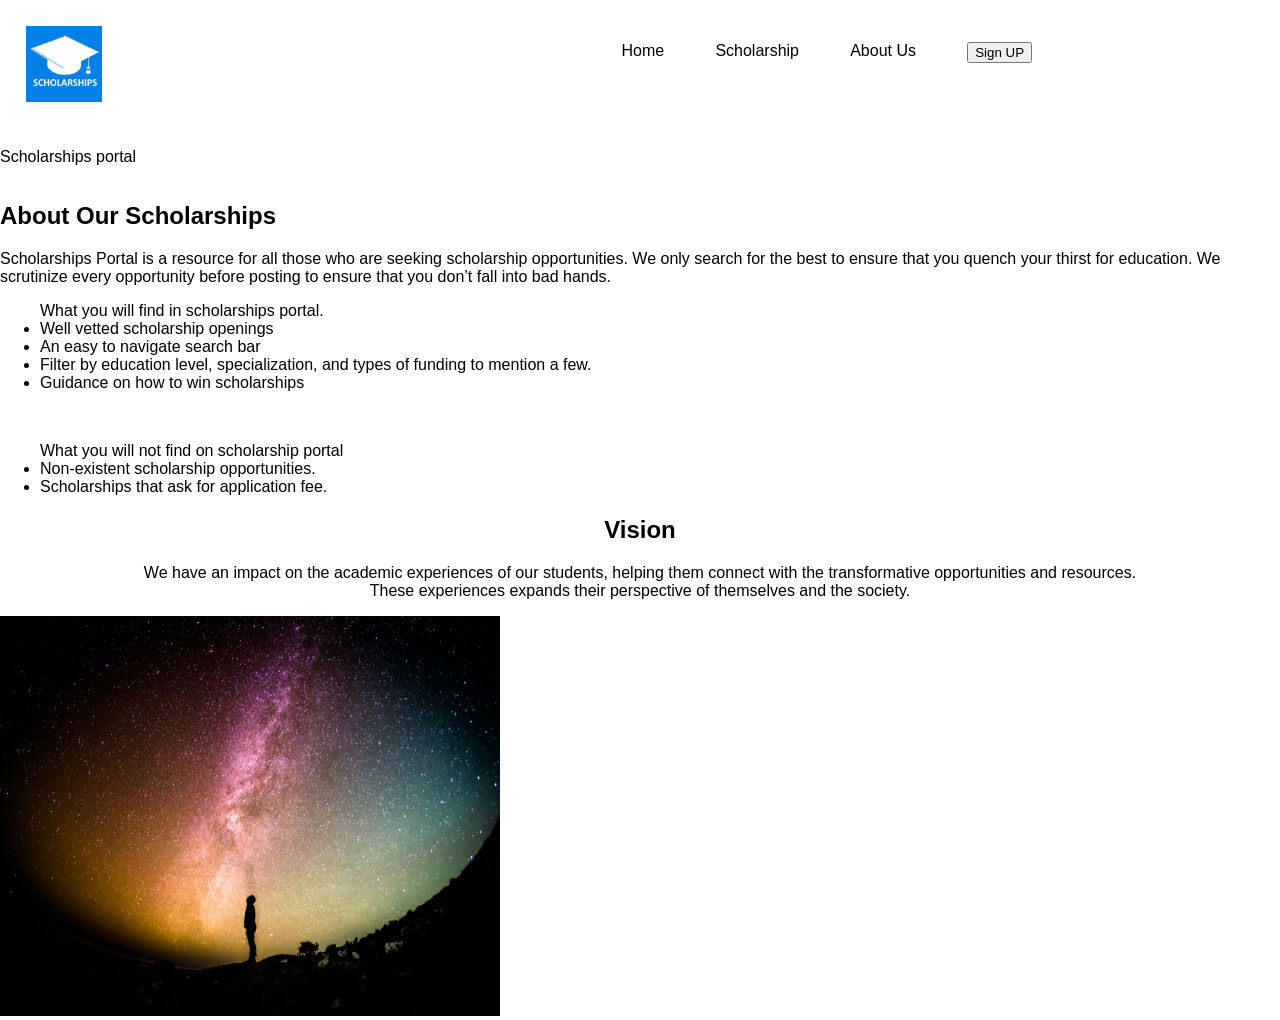
<file: about.html>
<!DOCTYPE html>
<html lang="en">
  <head>
    <meta charset="UTF-8" />
    <meta http-equiv="X-UA-Compatible" content="IE=edge" />
    <meta name="viewport" content="width=device-width, initial-scale=1.0" />
    <link rel="stylesheet" href="/Assets/about.css" />
    <title>About us</title>
  </head>
  <body>
    <div>
      <section id="five">
        <div class="nav-bar">
          <div class="logo">
            <div class="About">
            <img src="./Assets/Images/logo1.jpeg" alt="logo" height="100px" width="100px">
            <center> <p>Scholarships portal</p></center>
          </div>
          </div>
          <div class="nav-links">
            <ul>
              <li><a href="">Home</a></li>
              <li><a href="">Scholarship</a></li>
              <li><a href="">About Us</a></li>
              <li><a href="signup"><button>Sign UP</button></a></li>
            </ul>
          </div>
        </div>
        <div class="container">
          <h1>About Our Scholarships</h1>

          <div class="one">
            <p>
              Scholarships Portal is a resource for all those who are seeking
              scholarship opportunities. We only search for the best to ensure
              that you quench your thirst for education. We scrutinize every
              opportunity before posting to ensure that you don’t fall into bad
              hands.
            </p>
            <div class="two">
              <ul>
                What you will find in scholarships portal.
                <br />
                <li>Well vetted scholarship openings</li>
                <li>An easy to navigate search bar</li>
                <li>
                  Filter by education level, specialization, and types of
                  funding to mention a few.
                </li>
                <li>Guidance on how to win scholarships</li>
              </ul>
              <br />
            </div>
            <div class="three">
              <ul>
                What you will not find on scholarship portal
                <br />
                <li>Non-existent scholarship opportunities.</li>
                <li>Scholarships that ask for application fee.</li>
              </ul>
            </div>
          </div>
          <div class="right">
            <center>
            <h2>Vision</h2>
            <p>
              We have an impact on the academic experiences of our students,
              helping them connect with the transformative opportunities and
              resources. <br />
              These experiences expands their perspective of themselves and the
              society.
            </p>
          </center>
          </div>
          <div class="left">
            <img
              src="./Assets/Images/greg-rakozy-oMpAz-DN-9I-unsplash.jpg"
              alt="image1" height="400px" width="500px"/>
          </div>
        </div>
      </section>
    </div>
  </body>
</html>
</file>
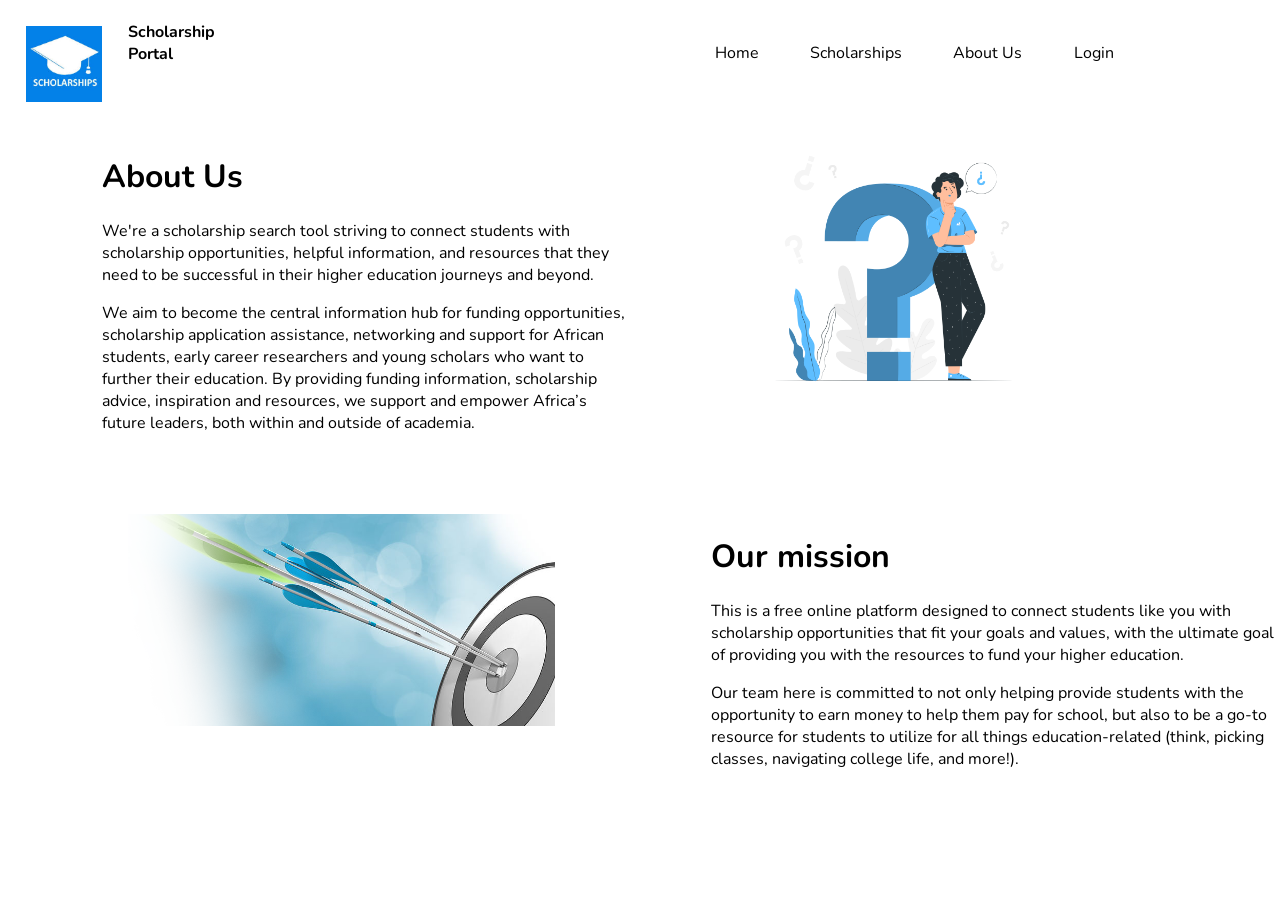
<file: Assets/about.html>
<!DOCTYPE html>
<html lang="en">
<head>
    <meta charset="UTF-8">
    <meta http-equiv="X-UA-Compatible" content="IE=edge">
    <meta name="viewport" content="width=device-width, initial-scale=1.0">
    <link rel="stylesheet" href="https://cdnjs.cloudflare.com/ajax/libs/font-awesome/4.7.0/css/font-awesome.min.css">
    <link rel="preconnect" href="https://fonts.googleapis.com">
    <link rel="preconnect" href="https://fonts.gstatic.com" crossorigin>
    <link href="https://fonts.googleapis.com/css2?family=Concert+One&family=Nunito:wght@200&display=swap" rel="stylesheet">
    <link rel="stylesheet" href="./about.css">
    <title>About us</title>
</head>
<body>
    <div class="nav-bar">
        <div class="logo">
            <div class="logoimage">
                <img src="./Images/logo1.jpeg" alt="">
            </div>
            <div class="logoname">
                <h4>Scholarship Portal</h4>
            </div> 
        </div>
        <div class="nav-links">
            <ul>
                <li><a href="../index.html"> Home</a></li>
                <li><a href="./sc.html">Scholarships</as</li>
                <li><a href="./about.html">About Us</a></li>
                <li><a href="./signup.html" id="login-button">Login</a></li>
            </ul>
        </div>
    </div>


    <div class="about-us">
        <div class="about-desc">
            <h1>About Us</h1>
            <p>We're a scholarship search tool striving to connect students with scholarship opportunities, helpful information, and resources that they need to be successful in their higher education journeys and beyond.</p>
            <p>We aim to become the central information hub for funding opportunities, scholarship application assistance, networking and support for African students, early career researchers and young scholars who want to further their education. By providing funding information, scholarship advice, inspiration and resources, we support and empower Africa’s future leaders, both within and outside of academia.</p>
        </div>
        <div class="about-image">
            <img src="./Images/Questions-pana.png" alt="">
        </div>
    </div>
    <div class="our-mission">
        <div class="mission-image">
            <img src="./Images/our-mission.png" alt="">
        </div>
        <div class="mission">
            <h1>Our mission</h1>
            <p>This is a free online platform designed to connect students like you with scholarship opportunities that fit your goals and values, with the ultimate goal of providing you with the resources to fund your higher education.</p>
            <p>Our team here is committed to not only helping provide students with the opportunity to earn money to help them pay for school, but also to be a go-to resource for students to utilize for all things education-related (think, picking classes, navigating college life, and more!).</p>
        </div>
    </div>
    
</body>
</html>
</file>
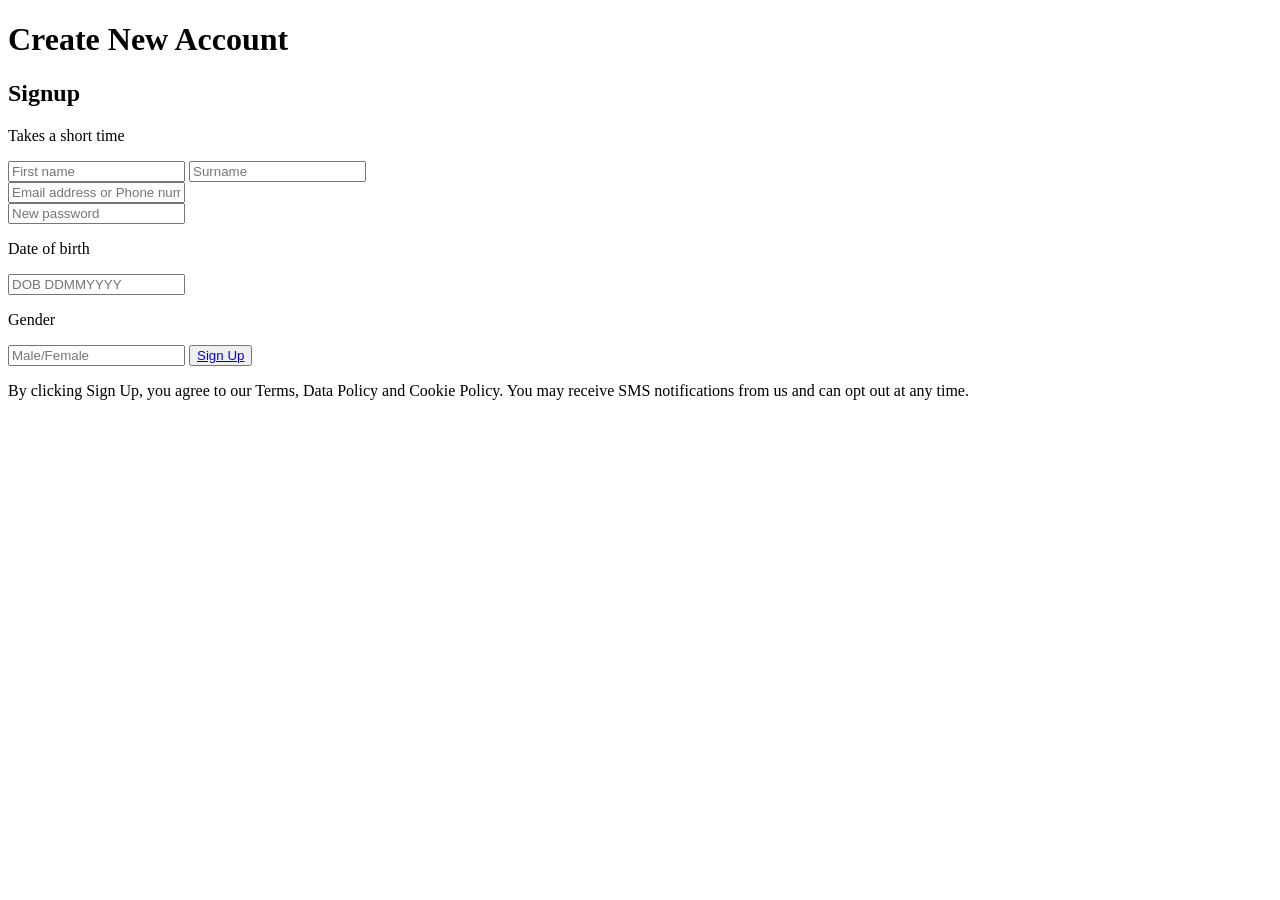
<file: Assets/create_new _account.html>
<!DOCTYPE html>
<html lang="en">
<head>
    <meta charset="UTF-8">
    <meta http-equiv="X-UA-Compatible" content="IE=edge">
    <meta name="viewport" content="width=device-width, initial-scale=1.0">
    <title>Create New Account</title>
</head>
<body>
   <h1>Create New Account</h1> 
   <div class="signup">
        <div class="formsignup">
            <form action="">
                <div> 
                    <h2>Signup</h2>
                    <p>Takes a short time</p>  
                </div>
                <div class="formsn">
                <div class="first">
                  <input type="text" minlength="3" maxlength="8" placeholder="First name"required>
                  <input type="text" minlength="3" maxlength="8" placeholder="Surname"required>
                </div>
                <div class="second" > 
                   <input type="text" minlength="3" maxlength="30" placeholder="Email address or Phone number" required>
                </div>
                   <input type="text" minlength="3" maxlength="8" placeholder="New password" required>
                <p>Date of birth</p>
                <input type="text" minlength="4"maxlength="8" placeholder="DOB DDMMYYYY"required>
                <p>Gender</p>
                <input type="text" minlength="4"maxlength="8" placeholder="Male/Female"required>
                <button type="button">   <a href="./create_new _account.html">Sign Up</a></button> 
                <p>By clicking Sign Up, you agree to our Terms, Data Policy and Cookie Policy. You may receive SMS notifications from us and can opt out at any time.</p>  
                </div>
            </form>
        </div>
   </div>

</body>
</html>
</file>
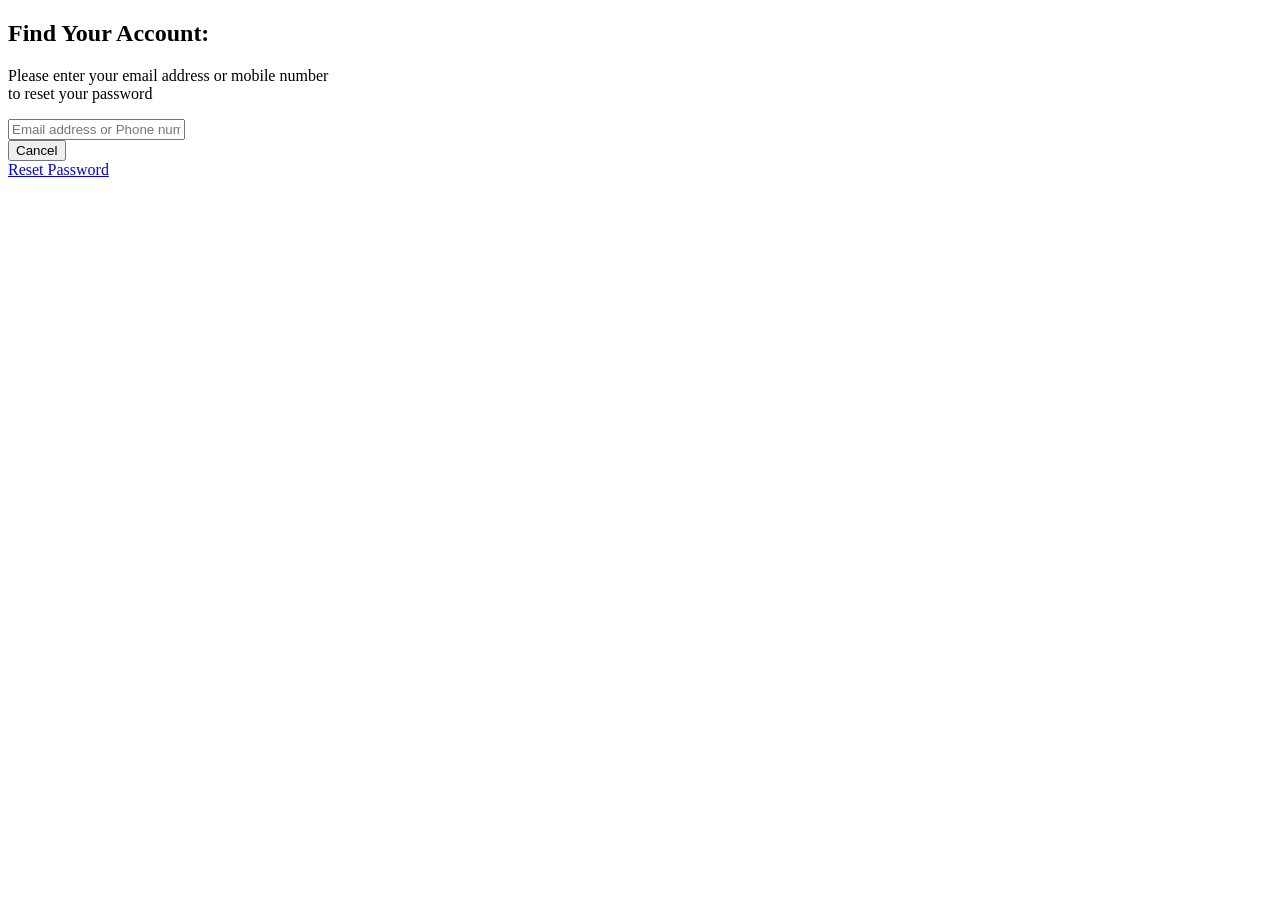
<file: Assets/forgot.html>
<!DOCTYPE html>
<html lang="en">
<head>
    <meta charset="UTF-8">
    <meta http-equiv="X-UA-Compatible" content="IE=edge">
    <meta name="viewport" content="width=device-width, initial-scale=1.0">
    <title>Forgot Password</title>
</head>
<body>
    <div class="formp">
        <form action="">
            <h2>Find Your Account:</h2>
            <p>Please enter your email address or mobile number <br> to reset your password</p>
            <div><input type="text" minlength="3" maxlength="8" placeholder="Email address or Phone number" required> </div>
            <div class="cancel"> <button type="Login">Cancel</button> </div>
            <div class="reset"><a href="#" >Reset Password</a></div>
        </form>

    </div>
</body>
</html>
</file>
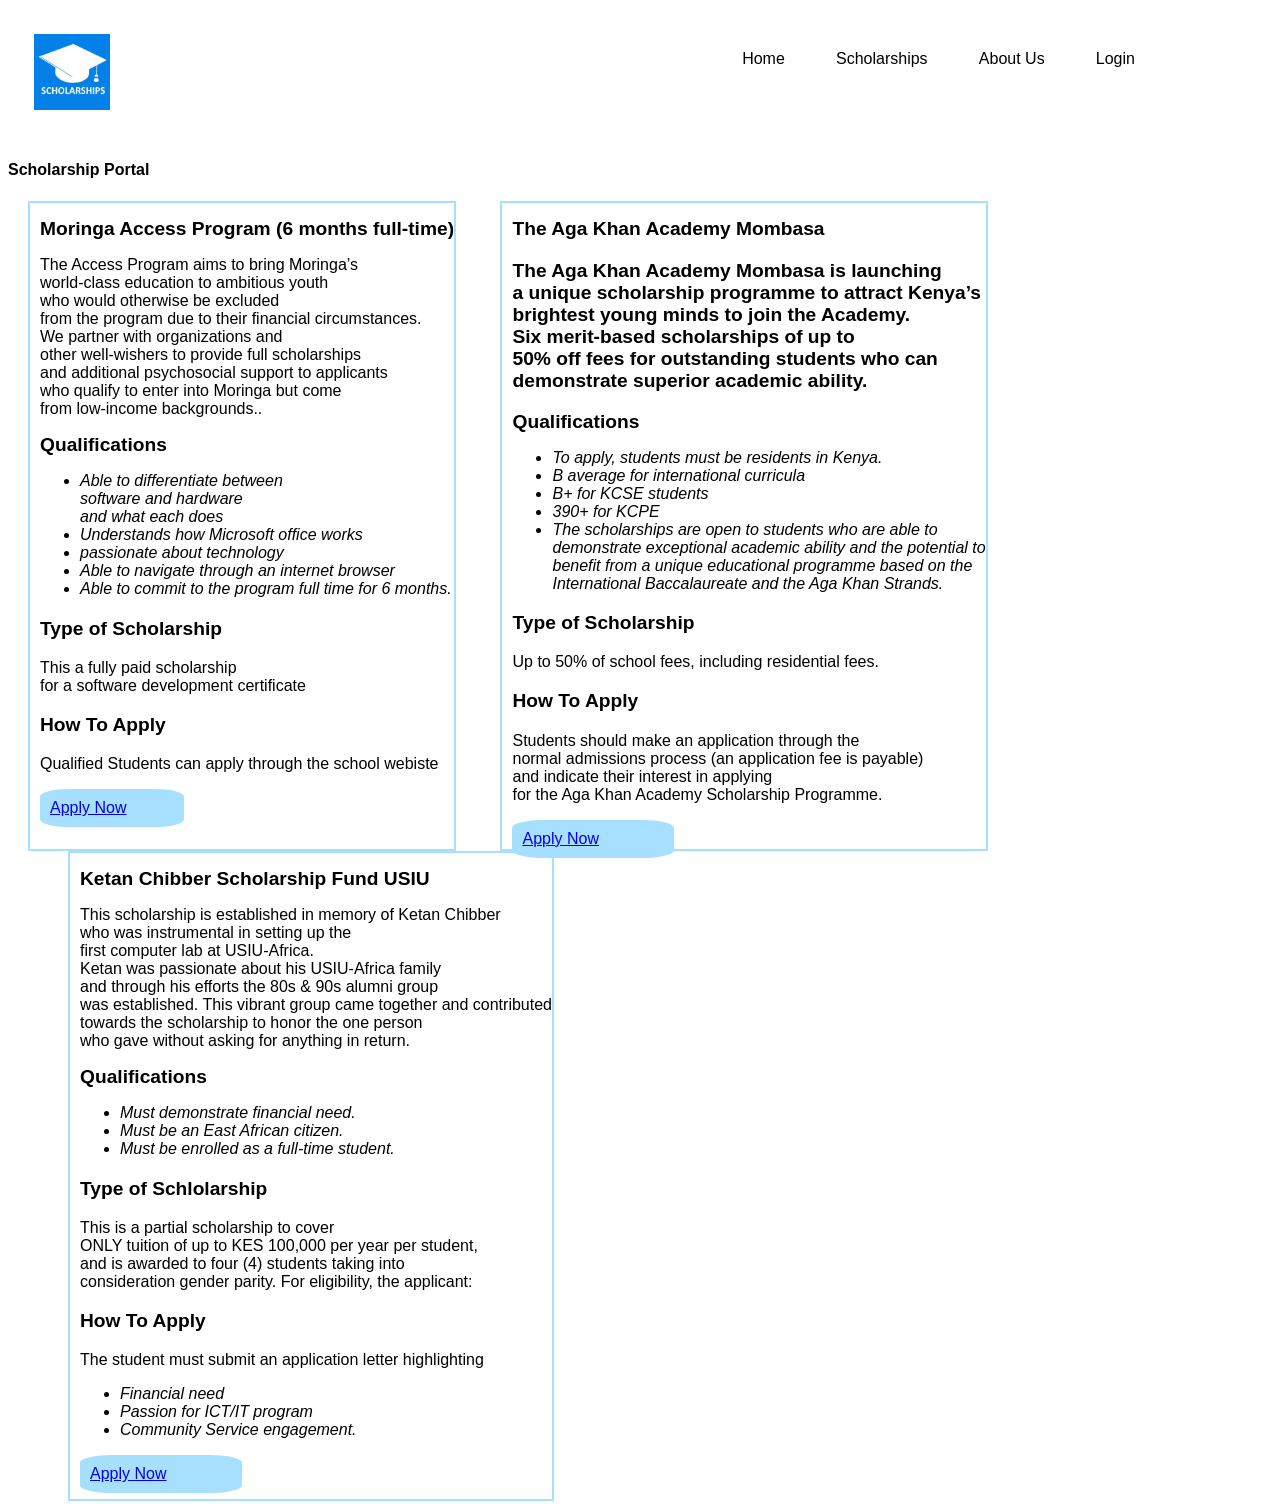
<file: Assets/sc.html>
<!DOCTYPE html>
<html lang="en">

<head>
    <meta charset="UTF-8">
    <meta http-equiv="X-UA-Compatible" content="IE=edge">
    <meta name="viewport" content="width=device-width, initial-scale=1.0">
    <link rel="stylesheet" type="text/css" href="./sc.css">
    <title>Schlolarships Page</title>
</head>

<body>
    <div class="nav-bar">
        <div class="logo">
            <div class="logoimage">
                <img src="./Images/logo1.jpeg" alt="">
            </div>
            <div class="logoname">
                <h4>Scholarship Portal</h4>
            </div> 
        </div>
        <div class="nav-links">
            <ul>
                <li><a href="../index.html"> Home</a></li>
                <li><a href="./sc.html">Scholarships</as</li>
                <li><a href="./about.html">About Us</a></li>
                <li><a href="./signup.html" id="login-button">Login</a></li>
            </ul>
        </div>
    </div>

    <section id="Scholarships">
        <div class="column">
            <div class="Moringa">
                <h1>Moringa Access Program (6 months full-time)</h1>
                <p>
                    The Access Program aims to bring Moringa’s <br> world-class education to ambitious youth <br>who
                    would otherwise be excluded<br> from the program due to their financial circumstances. <br>We
                    partner with organizations and <br>other well-wishers to provide full scholarships <br>and
                    additional psychosocial support to applicants <br>who qualify to enter into Moringa but come <br>
                    from low-income backgrounds..
                </p>
                <h2> Qualifications</h2>
                <ul>
                    <li>Able to differentiate between <br> software and hardware<br> and what each does</li>
                    <li>Understands how Microsoft office works</li>
                    <li>passionate about technology</li>
                    <li>Able to navigate through an internet browser</li>
                    <li>Able to commit to the program full time for 6 months.</li>
                </ul>
                <h3>Type of Scholarship</h3>
                <P>This a fully paid scholarship <br>for a software development certificate</P>
                <h3> How To Apply</h3>
                <P> Qualified Students can apply through the school webiste</P>
                <div class="Apply">
                    <div class="MR">
                    <a href="https://moringaschool.com/financial-aid/access-program/"target="_blank" >Apply Now</a>
                     </div>
                </div>
            </div>
        </div>

        <!--Agakhan-->
        <div class="column">
            <div class="Agakhan">
                <h1>The Aga Khan Academy Mombasa <h1>
                <p>The Aga Khan Academy Mombasa is launching <br>a unique scholarship programme to attract Kenya’s <br>brightest young minds to join the Academy.<br>Six merit-based scholarships of up to <br>50% off fees for outstanding students who can
                <br>demonstrate superior academic ability.
                </p>
                      
                <h2> Qualifications</h2>
                <ul>
                    <li> To apply, students must be residents in Kenya. </li>
                    <li>B average for international curricula</li>
                    <li>B+ for KCSE students</li>
                    <li>390+ for KCPE</li>
                    <li>The scholarships are open to students who are able to <br>demonstrate exceptional academic ability and the potential to <br>benefit from a unique educational programme based on the <br>International Baccalaureate and the Aga Khan Strands.</li>
                </ul>
                <h3>Type of Scholarship</h3>
                <p>
                    Up to 50% of school fees, including residential fees.
                </p>
                <h3> How To Apply</h3>
                <P>Students should make an application through the <br>normal admissions process (an application fee is payable) <br>and indicate their interest in applying <br>for the Aga Khan Academy Scholarship Programme.<br>
                    </P>

                <div class="Apply">
                <div class="AG">
                <a href="https://www.agakhanacademies.org/mombasa/scholarship-programme" target="_blank">Apply Now</a>
                </div>
                </div>
                 </div>

            </div>
        </div>

        <!--USIU-->
        <div class="column">
            <div class="USIU">
                <h1>Ketan Chibber Scholarship Fund USIU</h1>
                <p>This scholarship is established in memory of Ketan Chibber <br>who was instrumental in setting up the <br>first computer lab at USIU-Africa. <br>Ketan was passionate about his USIU-Africa family<br> and through his efforts the 80s & 90s alumni group <br>was established. This vibrant group came together and contributed <br>towards the scholarship to honor the one person <br>who gave without asking for anything in return.

                <h2> Qualifications</h2>
                <ul>
                    <li>Must demonstrate financial need.</li>
                    <li>Must be an East African citizen.</li>
                    <li>Must be enrolled as a full-time student.</li>
                </ul>
                <h3>Type of Schlolarship</h3>
                <p> This is a partial scholarship to cover <br>ONLY tuition of up to KES 100,000 per year per student, <br>and is awarded to four (4) students taking into <br>consideration gender parity. For eligibility, the applicant:</p>
            </p>
                <h3> How To Apply</h3>
                <p>The student must submit an application letter highlighting</p>
                <ul>
                    <li>Financial need
                    </li>
                    <li>Passion for ICT/IT program
                    </li>
                    <li>Community Service engagement.
                    </li>
                </ul>
                <div class="Apply">
                    <div class="US">
                    <a href="https://www.usiu.ac.ke/94/externally-funded-scholarships-grants/" target="_blank">Apply Now</a>
                    </div>
                    </div>
            </div>
        </div>
    </section>
</body>

</html>
</file>
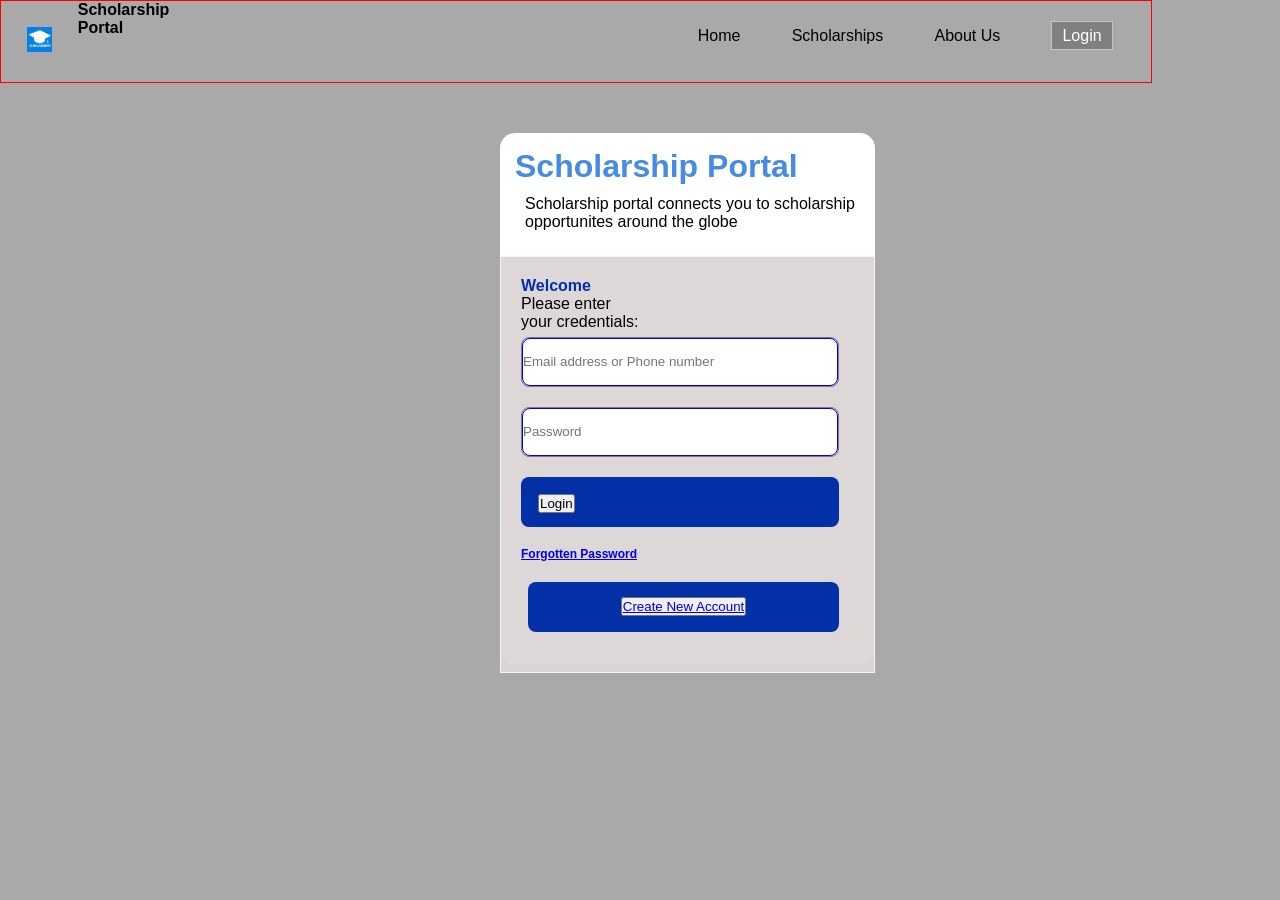
<file: Assets/signup.html>
<!DOCTYPE html>
<html lang="en">
<head>
    <meta charset="UTF-8">
    <meta http-equiv="X-UA-Compatible" content="IE=edge">
    <meta name="viewport" content="width=device-width, initial-scale=1.0">
    <link rel="stylesheet" type="text/css" href="./signup.css">
    <title>Login</title>
</head>
<body>
    <div class="nav-bar">
        <div class="logo">
            <div class="logoimage">
                <img src="./Images/logo1.jpeg" alt="">
            </div>
            <div class="logoname">
                <h4>Scholarship Portal</h4>
            </div> 
        </div>
        <div class="nav-links">
            <ul>
                <li><a href="../index.html"> Home</a></li>
                <li><a href="./sc.html">Scholarships</as</li>
                <li><a href="./about.html">About Us</a></li>
                <li><a href="./signup.html" id="login-button">Login</a></li>
            </ul>
        </div>
    </div>
    <div class="whole">
       
        <div class="left">
            <h1>Scholarship Portal</h1>
            <p>Scholarship portal connects you to scholarship opportunites around the globe</p>
        </div>

        <div class="right" >
            <form class="cent" >
                <div class="welcome" > 
                    <h4>Welcome </h4>
                    <p>Please enter your credentials:</p>  
                </div>
                
                <div class="name"><input type="text" minlength="3" maxlength="8" placeholder="Email address or Phone number" required></div>
                <div class="password" ><input type="password" minlength="4"maxlength="8" placeholder="Password" required></div>
                <div class="login"><button> <a href="./Assets/Pages/signup.html"></a> Login</button></div>
                <div  class="blue"><a href="./forgot.html" >Forgotten Password</a></div>
                <div class="green"><button type="button"><a href="./create_new _account.html">Create New Account</a></button></div>
            </form>
        </div>
        
    </div>   
</body>
</html>
</file>
<file: Assets/about.css>
body{
  padding: 0;
  margin: 0;
  
}

*{
  font-family:  'Nunito', sans-serif;
}
.logo{
  display: flex;
}

.logo img{
  height: 6vw;
  width: auto;
  padding: 2vw;

}
.nav-bar{
  display: flex;
  width: 90%;
  margin-bottom: 0px;
  padding: 0px;
}
.nav-links{
  margin-right: 1vw;
  width: 80%;
}
.nav-links ul{
  float: right;
  display: flex;

}
.nav-links ul li{
  list-style: none;
  padding: 2vw;
  float: left;

  
  
}
.nav-links ul li a{
  list-style: none;
  text-decoration: none;
  color: black;

}
.nav-links .signup{
  background-color: #0AA1DD;
  border-radius: 4vw;
  border: none;
  padding: 0.5rem;
}
.about-us{
  width: 80%;
  display: flex;
  padding-bottom: 5vw;

}
.about-us .about-image img{
  width: 68%;
  padding-left: 10vw;
  
}
.about-us  .about-desc{
  padding-left: 8vw;
}
.our-mission{
  display: flex;
  
}
.mission{
  width: 60%;
}
.our-mission .mission-image img{
  padding-left: 10vw;
  width: 60%;
  height: auto;
  
}
</file>
<file: Assets/sc.css>
* {
    font-family: 'Nunito', sans-serif;
}

body {

}

.logo img{
    height: 6vw;
    width: auto;
    padding: 2vw;

}
.nav-bar{
    display: flex;

}
.nav-links{
    margin-right: 1vw;
    width: 80%;
}
.nav-links ul{
    float: right;
    display: flex;



}
.nav-links ul li{
    list-style: none;
    padding: 2vw;
    float: left;

    
    
}
.nav-links ul li a{
    list-style: none;
    text-decoration: none;
    color: black;
  
}
.nav-links .signup{
    background-color: rgb(49, 219, 245);
    border-radius: 30%;
    border: 25%;
    padding: 10px;
}

h1,
h2,
h3 {
    color: black;
    font-size: larger;
    justify-content: space-between;
    font-weight: bolder;

}



.column {
    display: inline-flex;
    justify-content: space-evenly;
    margin-left: 20px;
    margin-right: 20px;
    box-sizing: border-box;
    height: 650px; width: fit-content;


}

p {
    color: black;
}

.column ul li {
    font-style: italic;
}

.Moringa {
    border: 10px;
    padding-left: 10px;
    border: 2px solid #A7DFFF;


}

.Agakhan {
    padding-left: 10px;
    border: 2px solid #A7DFFF;


}

.USIU {
    margin-left: 40px;
    padding-left: 10px;
    border: 2px solid #A7DFFF;

}

.Apply {
    background-color: #A7DFFF;
    border-radius: 20%;
    border: 25%;
    padding: 10px;
    width: 30%;
    align-items: center;
}

.MR,
.AG,
US {
    color: white;
}
</file>
<file: Assets/signup.css>
*{
    margin: 0;
    padding: 0;
    box-sizing: border-box;
    font-family:  'Nunito', sans-serif;
}

body{
    background-color: darkgray;
}
body{
    padding: 0;
    margin: 0;
}

*{
    font-family:  'Nunito', sans-serif;
}
.logo{
    display: flex;
}

.logo img{
    height: 6vw;
    width: auto;
    padding: 2vw;

}
.nav-bar{
    display: flex;
    border:1px solid red;
    width: 90%;
}
.nav-links{
    margin-right: 1vw;
    width: 80%;
}
.nav-links ul{
    float: right;
    display: flex;



}
.nav-links ul li{
    list-style: none;
    padding: 2vw;
    float: left;

    
    
}
.nav-links ul li a{
    list-style: none;
    text-decoration: none;
    color: black;
  
}
.nav-links .signup{
    background-color: rgb(49, 219, 245);
    border-radius: 30%;
    border: 25%;
    padding: 10px;
}

#login-button{
    padding:5px 10px;
    border:1px solid #c4c4c4;
    background-color:grey;
    color:white;
    
}
.top-search{
    display: flex;
    border:1px solid red;
    padding: 10%;
    width: 80%;
}
.top-search .access{
    width: 40%;
    justify-content: space-between;

}
.top-search .student-image{
    width: 40%;
    margin-left: 10vw;
}

.top-search img {
    border-radius: 5vw;
    
}
.top-search .access .search{
    background-color: rgb(49, 219, 245);
    border-radius: 30%;
    border: 25%;
    padding: 10px;
}
.top-search  .search a{
    text-decoration: none;
}
.about{
    border:1px solid red;
    display: flex;
    padding: 10%;

}
.about img{
    border-radius: 5vw;
}
.about .who{
    width: 80%;
}
.about .about-btn{
    background-color: rgb(49, 219, 245);
    border-radius: 30%;
    border: 25%;
    padding: 10px;

}
.about .about-btn a{
    text-decoration: none;
}
.help{
    display: flex;
    width: 100%;
    border: 1px solid rebeccapurple;
}
.help-image{
    width: 50%;
    padding: 10vw 5vw 0vw 5vw;

}
.help-image img{
    border-radius: 5vw;
}

.work-you h1{
    width: 80%;
    text-align: center;
    border: 1px solid greenyellow;
   
}
.icons-help{
    width: 50%;
    padding-top: 1vw;

}
.scholarship-search{
    display: flex;
    


}
.scholarship-search .grid{
    padding: 1vw;
    
}
.process-personal .smiley{
    padding: 1vw;
}
.win .cash{
    padding: 1vw;
}
.process-personal{
    display: flex;
}
.win{
    display: flex;
}
.world-top{
    display: flex;
    padding: 10%;
    border: 6px solid orange;
}
.world-top .world-image img{
    border-radius: 500vw;

}
.worlds .explore{
    background-color: rgb(49, 219, 245);
    border-radius: 30%;
    border: 25%;
    padding: 10px;

}

.worlds .explore a{
    text-decoration: none;
}
.reviewees{
    display: flex;
    justify-content: center;
    align-items: center;
    align-content: space-between;
}
.reviews .toph{
    text-align: center;
}
.reviews .review1{
    border: 1px solid lightgray;
    margin: 4vw;
    border-radius: 2vw;
}
.reviews .review2{
    border: 1px solid lightgray;
    margin: 4vw;
    border-radius: 2vw;
}
.reviews .review3{
    border: 1px solid lightgray;
    margin: 4vw;
    border-radius: 2vw;
}
.connect{
    border: 2px solid lightgray;
    margin: 12vw;
    border-radius: 2vw;
    background-color: #F7F5F2;
}
.get-connected{
    text-align: center;
    padding: 2vw;
}
footer .footer-content{
    display: flex;
    border: 10px solid yellow;
    background-color:#F7F5F2 ;
}

.footer-links ul li{
    list-style: none;
}
.footer-links ul li a{
    text-decoration: none;
    color: black;
}
footer .social-media-icons{
    margin: 2vw;
    padding: 100px;
}
footer .social-media-icons .fa{
    justify-content: space-between;
    padding: 20px;
    color: black;

}
footer .social-media-icons .h3{
    text-align: center;
    

}
footer .social-media-icons a{
    text-decoration: none;
    list-style: none;
    

}
footer .footer-links{
    padding: 100px;

}
footer .news{
    padding: 100px;
    text-decoration: none;
}
footer .news a{
    text-decoration: none;
}
.checked{
    color: orange;
}



.whole{
    width: 375px;
    height: 532px;
    left: 751px;
    top: 287px;
    background: #FFFFFF;
    border-radius: 15px;
    margin-top: 50px;
    margin-left: 500px;
    margin-bottom: 50px;
}
.welcome{
    width: 167px;
    height: 40px;
    left: 29px;
    top: 29px;
}
.welcome p{
    width: 75%;
}
.right h4{
    color: #0330A6;;
}
.name{
    width: 318px;
    height: 50px;
    left: 29px;
    top: 158px;
    border: 1px solid #847C7C;
    border-radius: 5px;
}
.password{
    width: 318px;
    height: 50px;
    left: 29px;
    top: 239px;
    border: 1px solid #847C7C;
    border-radius: 5px;
}
.login {
    flex-direction: row;
    justify-content: center;
    align-items: center;
    padding: 17px;
    gap: 10px;
    width: 318px;
    height: 50px;
    background: #0330A6;
    border-radius: 7px;
    color: #FFFFFF;
}
.blue{
    width: 194px;
    height: 15px;
    left: 91px;
    top: 382px;
    font-family: 'Montserrat';
    font-style: normal;
    font-weight: 600;
    font-size: 12px;
    line-height: 15px;
    color: #847C7C;
}
.right{
    
    width: 100%;
    padding: 20px;
    background-color: rgba(221, 214, 214, 0.952);
    border: 1px solid rgb(247, 245, 245);
    margin-right: 10px;
}

.green{
    flex-direction: row;
    justify-content: center;
    align-items: center;
    padding: 15px;
    width: 311px;
    height: 50px;
    left: 5px;
    top: 1px ;
    background-color: #0330A6;
    border-radius: 7px;
    color: white;
    display: flex;
    align-items: center;
    margin: 7px;
}
.green{
  
}

.left {
    padding: 15px;
    width: 100%;
}
.left h1{
    color: rgb(72, 139, 228);
}
.left p{
    margin: 10px;
    width: 100%;
}

input {
    height: 48px;
    width: 100%;
    border-radius: 8px;
    border: 1px solid blue;
}

.right div{
    margin-bottom: 20px;
    border-radius: 8px;
}

body{
    padding: 0;
    margin: 0;
}

*{
    font-family:  'Nunito', sans-serif;
}
.logo{
    display: flex;
}

.logo img{
    height: 6vw;
    width: auto;
    padding: 2vw;

}
.nav-bar{
    display: flex;
   
    width: 90%;
}
.nav-links{
    margin-right: 1vw;
    width: 80%;
}
.nav-links ul{
    float: right;
    display: flex;



}
.nav-links ul li{
    list-style: none;
    padding: 2vw;
    float: left;

    
    
}
.nav-links ul li a{
    list-style: none;
    text-decoration: none;
    color: black;
  
}
.nav-links .signup{
    background-color: rgb(49, 219, 245);
    border-radius: 30%;
    border: 25%;
    padding: 10px;
}

#login-button{
    padding:5px 10px;
    border:1px solid #c4c4c4;
    background-color:grey;
    color:white;
    
}
.top-search{
    display: flex;
    border:1px solid red;
    padding: 10%;
    width: 80%;
}
.top-search .access{
    width: 40%;
    justify-content: space-between;

}
.top-search .student-image{
    width: 40%;
    margin-left: 10vw;
}

.top-search img {
    border-radius: 5vw;
    
}
.top-search .access .search{
    background-color: rgb(49, 219, 245);
    border-radius: 30%;
    border: 25%;
    padding: 10px;
}
.top-search  .search a{
    text-decoration: none;
}
.about{
    border:1px solid red;
    display: flex;
    padding: 10%;

}
.about img{
    border-radius: 5vw;
}
.about .who{
    width: 80%;
}
.about .about-btn{
    background-color: rgb(49, 219, 245);
    border-radius: 30%;
    border: 25%;
    padding: 10px;

}
.about .about-btn a{
    text-decoration: none;
}
.help{
    display: flex;
    width: 100%;
    border: 1px solid rebeccapurple;
}
.help-image{
    width: 50%;
    padding: 10vw 5vw 0vw 5vw;

}
.help-image img{
    border-radius: 5vw;
}

.work-you h1{
    width: 80%;
    text-align: center;
    border: 1px solid greenyellow;
   
}
.icons-help{
    width: 50%;
    padding-top: 1vw;

}
.scholarship-search{
    display: flex;
    


}
.scholarship-search .grid{
    padding: 1vw;
    
}
.process-personal .smiley{
    padding: 1vw;
}
.win .cash{
    padding: 1vw;
}
.process-personal{
    display: flex;
}
.win{
    display: flex;
}
.world-top{
    display: flex;
    padding: 10%;
    border: 6px solid orange;
}
.world-top .world-image img{
    border-radius: 500vw;

}
.worlds .explore{
    background-color: rgb(49, 219, 245);
    border-radius: 30%;
    border: 25%;
    padding: 10px;

}

.worlds .explore a{
    text-decoration: none;
}
.reviewees{
    display: flex;
    justify-content: center;
    align-items: center;
    align-content: space-between;
}
.reviews .toph{
    text-align: center;
}
.reviews .review1{
    border: 1px solid lightgray;
    margin: 4vw;
    border-radius: 2vw;
}
.reviews .review2{
    border: 1px solid lightgray;
    margin: 4vw;
    border-radius: 2vw;
}
.reviews .review3{
    border: 1px solid lightgray;
    margin: 4vw;
    border-radius: 2vw;
}
.connect{
    border: 2px solid lightgray;
    margin: 12vw;
    border-radius: 2vw;
    background-color: #F7F5F2;
}
.get-connected{
    text-align: center;
    padding: 2vw;
}
footer .footer-content{
    display: flex;
    border: 10px solid yellow;
    background-color:#F7F5F2 ;
}

.footer-links ul li{
    list-style: none;
}
.footer-links ul li a{
    text-decoration: none;
    color: black;
}
footer .social-media-icons{
    margin: 2vw;
    padding: 100px;
}
footer .social-media-icons .fa{
    justify-content: space-between;
    padding: 20px;
    color: black;

}
footer .social-media-icons .h3{
    text-align: center;
    

}
footer .social-media-icons a{
    text-decoration: none;
    list-style: none;
    

}
footer .footer-links{
    padding: 100px;

}
footer .news{
    padding: 100px;
    text-decoration: none;
}
footer .news a{
    text-decoration: none;
}
.checked{
    color: orange;
}
</file>
